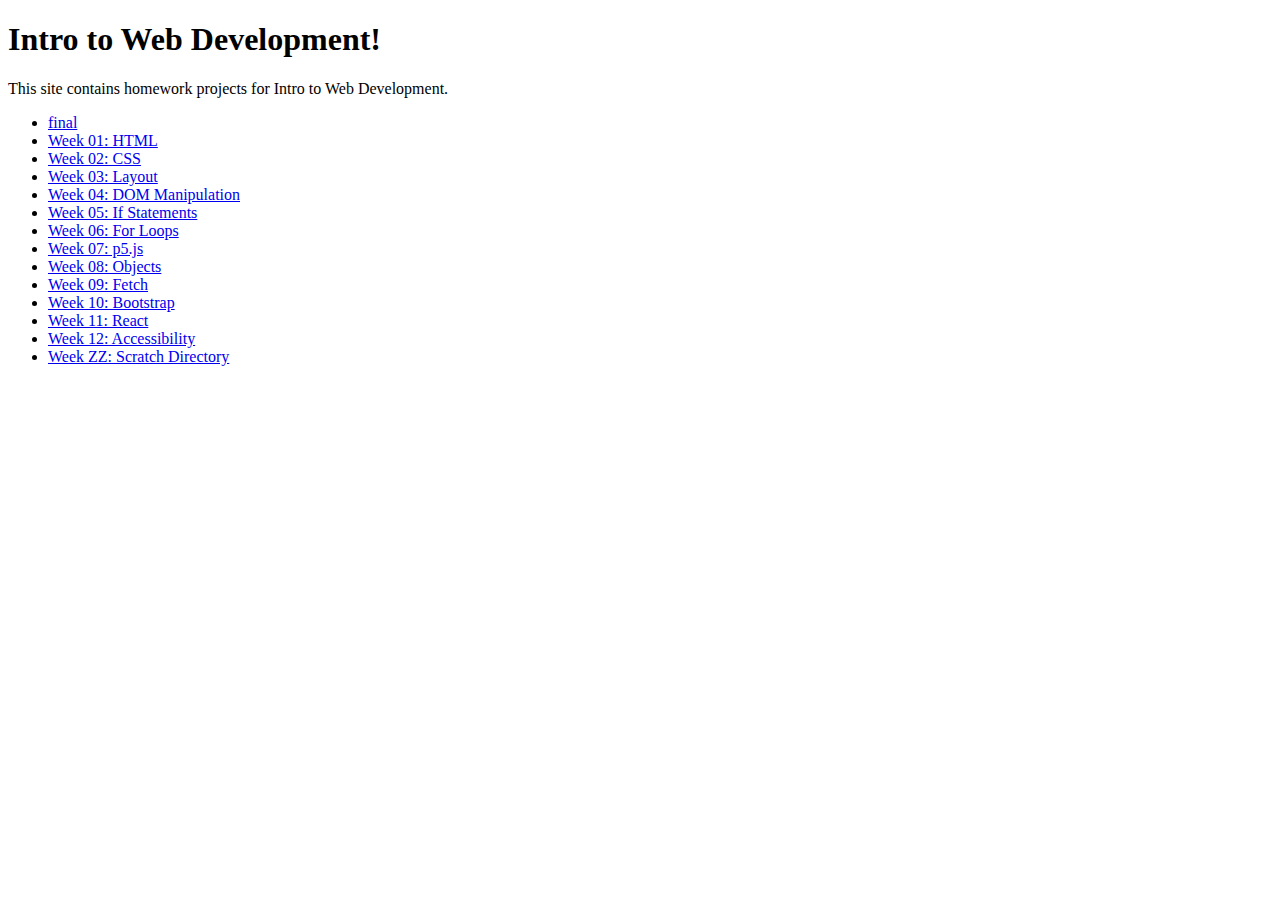
<file: index.html>
<!DOCTYPE html>
<html>
  <head>
    <title>Intro to Web Development</title>
  </head>
  <body>
    <h1>Intro to Web Development!</h1>
    <p>This site contains homework projects for Intro to Web Development.</p>
    <ul>
      <li><a href="final/index.html">final</a></li>
      <li><a href="week-01-html/index.html">Week 01: HTML</a></li>
      <li><a href="week-02-css/index.html">Week 02: CSS</a></li>
      <li><a href="week-03-layout/index.html">Week 03: Layout</a></li>
      <li><a href="week-04-dom-manipulation/index.html">Week 04: DOM Manipulation</a></li>
      <li><a href="week-05-if-statements/index.html">Week 05: If Statements</a></li>
      <li><a href="week-06-for-loops/index.html">Week 06: For Loops</a></li>
      <li><a href="week-07-p5js/index.html">Week 07: p5.js</a></li>
      <li><a href="week-08-objects/index.html">Week 08: Objects</a></li>
      <li><a href="week-09-fetch/index.html">Week 09: Fetch</a></li>
      <li><a href="week-10-bootstrap/index.html">Week 10: Bootstrap</a></li>
      <li><a href="week-11-react/index.html">Week 11: React</a></li>
      <li><a href="week-12-accessibility/README.md">Week 12: Accessibility</a></li>
      <li><a href="week-zz-scratch/index.html">Week ZZ: Scratch Directory</a></li>
    </ul>
  </body>
</html>
</file>
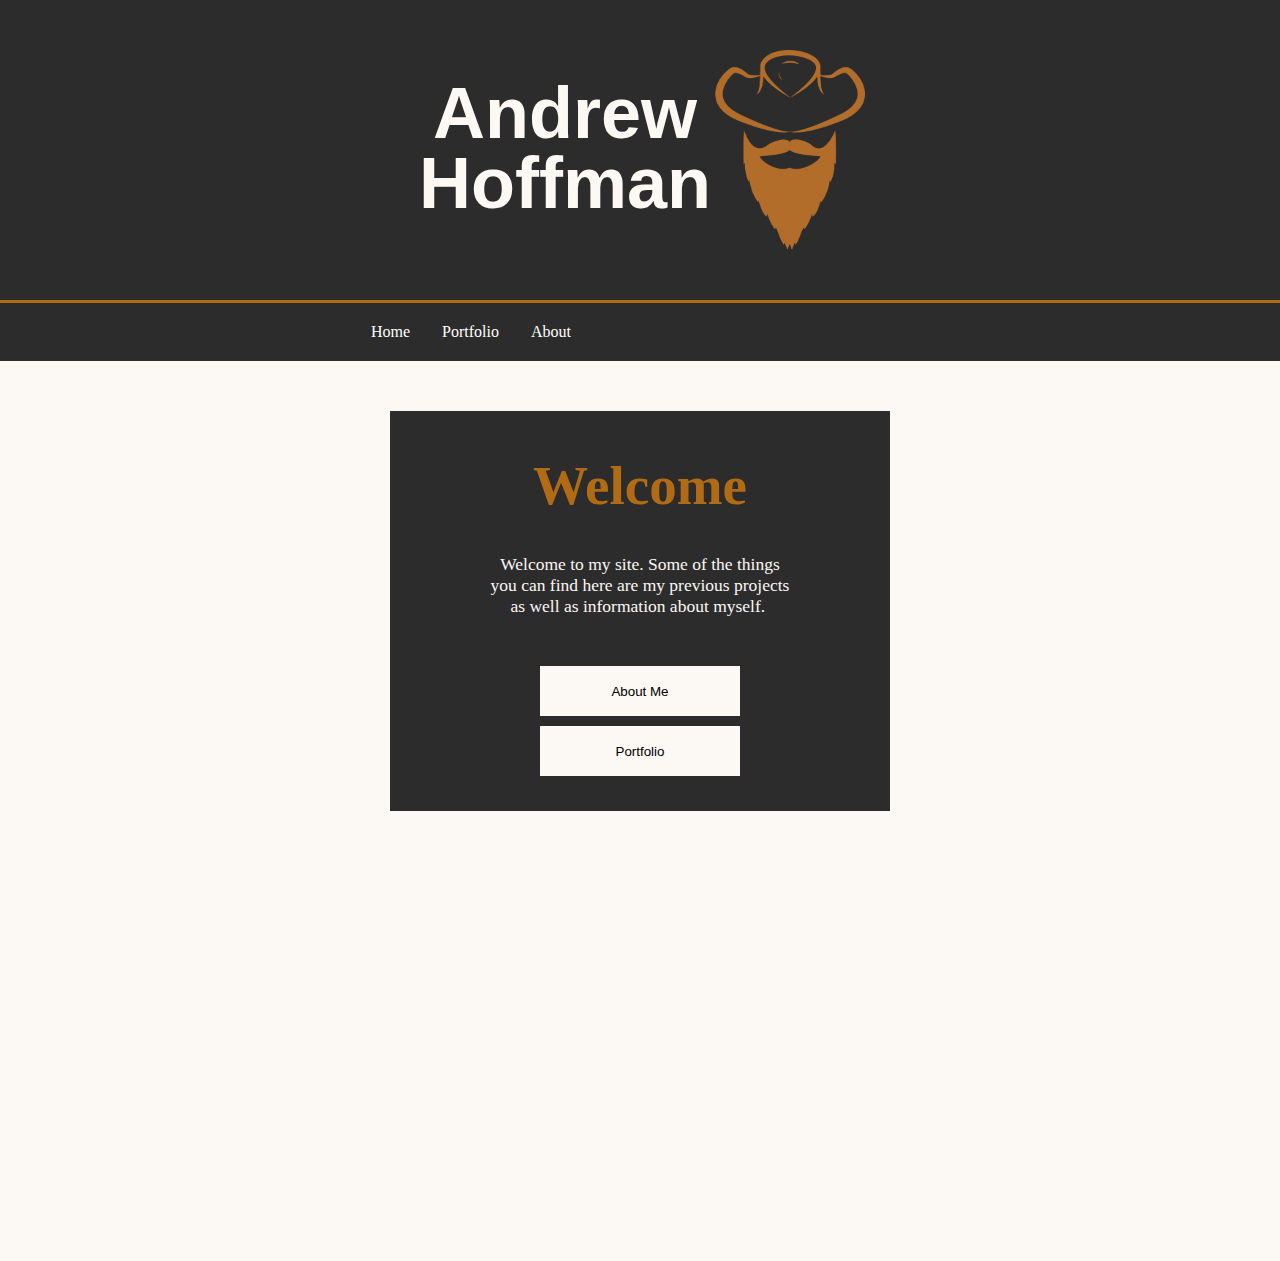
<file: final/index.html>
<html>
<head>
<link rel="stylesheet" href="style.css">

</head>



<body>

<div class="header">
    <div class="content">
      <div id="title">
        <h1>Andrew Hoffman</h1>
        </div>
        <div id="logocontainer">
          <img id="logo"src="images/logo.png" alt="Personal Logo">
          </div>
    </div>
</div>

<ul>
<li><a href="index.html">Home</a></li>
<li><a href="portfolio.html">Portfolio</a></li>
<li><a href="about.html">About</a></li>

</ul>


<div class="body">

<div class="welcome">
  <h2>Welcome</h2>
  <div id="welcometext">
    <p>Welcome to my site. Some of the things you can find here are my previous projects as well as information about myself. 
  </p>

  </div>

  <button class="button button1" type="button" onclick="location.href='about.html' ">
    About Me
  </button>
  <button class="button button2" type="button" onclick="location.href='portfolio.html' ">
    Portfolio
  </button>
</div>

</div>

</body>
</html>
</file>
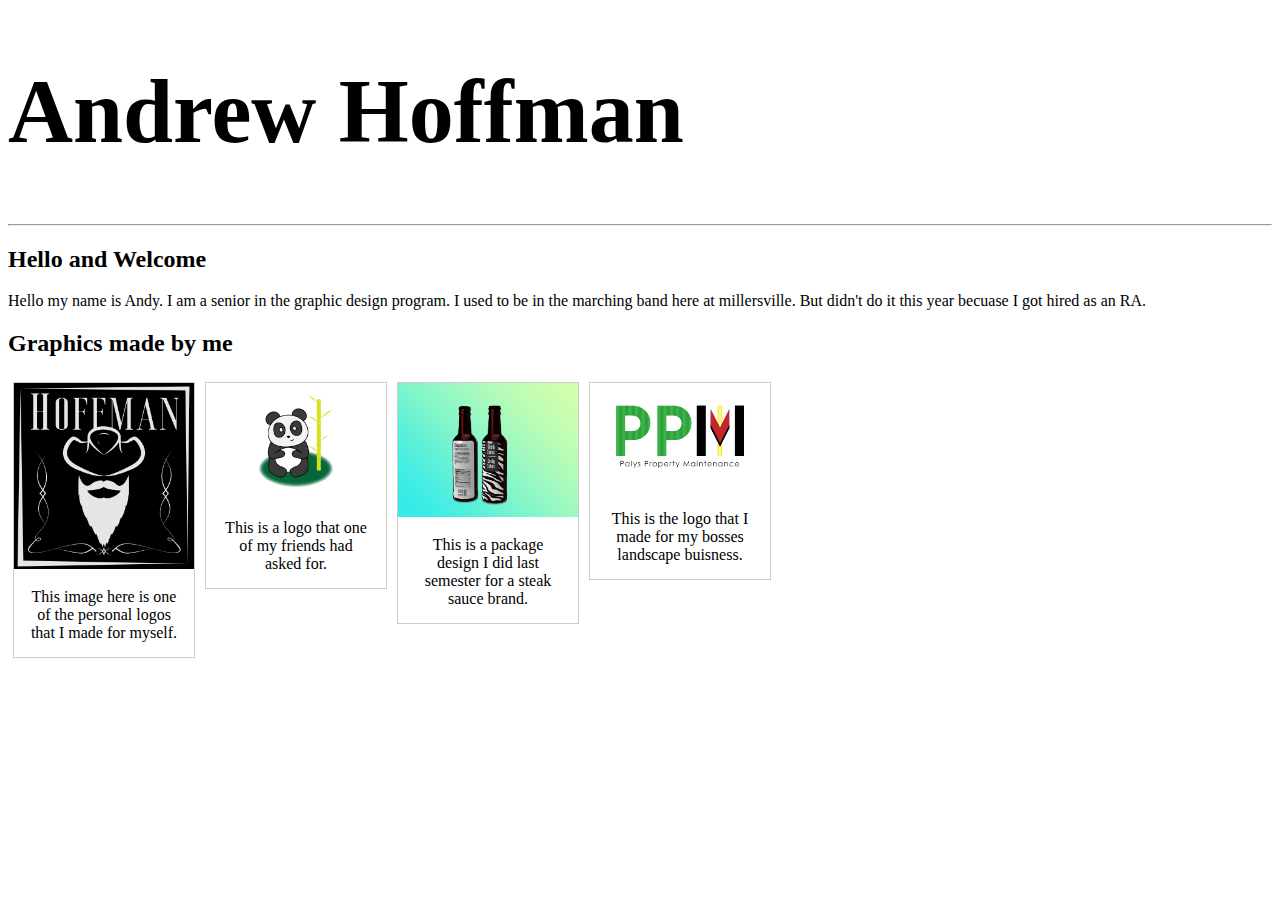
<file: week-01-html/index.html>
<!DOCTYPE html>
<html>
  <head>
    <style>
div.gallery {
  margin: 5px;
  border: 1px solid #ccc;
  float: left;
  width: 180px;
}

div.gallery:hover {
  border: 1px solid #777;
}

div.gallery img {
  width: 100%;
  height: auto;
}

div.desc {
  padding: 15px;
  text-align: center;
}
</style>
    <title style="font-family: Impact ;">Andrew Hoffman</title>
  </head>
  <body>
    <h1 style="font-family: Impact ;
               font-size: 90px;">Andrew Hoffman</h1>
               <hr>
    <h2 style="font-family: Roboto thin;">Hello and Welcome</h2>
    <p>Hello my name is Andy. I am a senior in the graphic design program. I used to be in the marching band here at millersville. But didn't do it this year becuase I got hired as an RA. </p>
 <h2 style="font-family: Roboto thin;">Graphics made by me</h2>
<div class="gallery">
  <a target="_blank" href="my-logo.png">
    <img src="images/my-logo.png" alt="Cowboy hat and beard" width="600" height="400">
  </a>
  <div class="desc">This image here is one of the personal logos that I made for myself.</div>
</div>

<div class="gallery">
  <a target="_blank" href="Panda3.png">
    <img src="images/Panda3.png" alt="Panda sitting" width="600" height="400">
  </a>
  <div class="desc">This is a logo that one of my friends had asked for.</div>
</div>

<div class="gallery">
  <a target="_blank" href="steaksauce.png">
    <img src="images/steaksauce.png" alt="Bottle of steak sauce" width="600" height="400">
  </a>
  <div class="desc">This is a package design I did last semester for a steak sauce brand.</div>
</div>

<div class="gallery">
  <a target="_blank" href="TimsNewLogo.jpg">
    <img src="images/TimsNewLogo.jpg" alt="Lawn care logo" width="600" height="400">
  </a>
  <div class="desc">This is the logo that I made for my bosses landscape buisness. </div>
</div>

  </body>
</html>
</file>
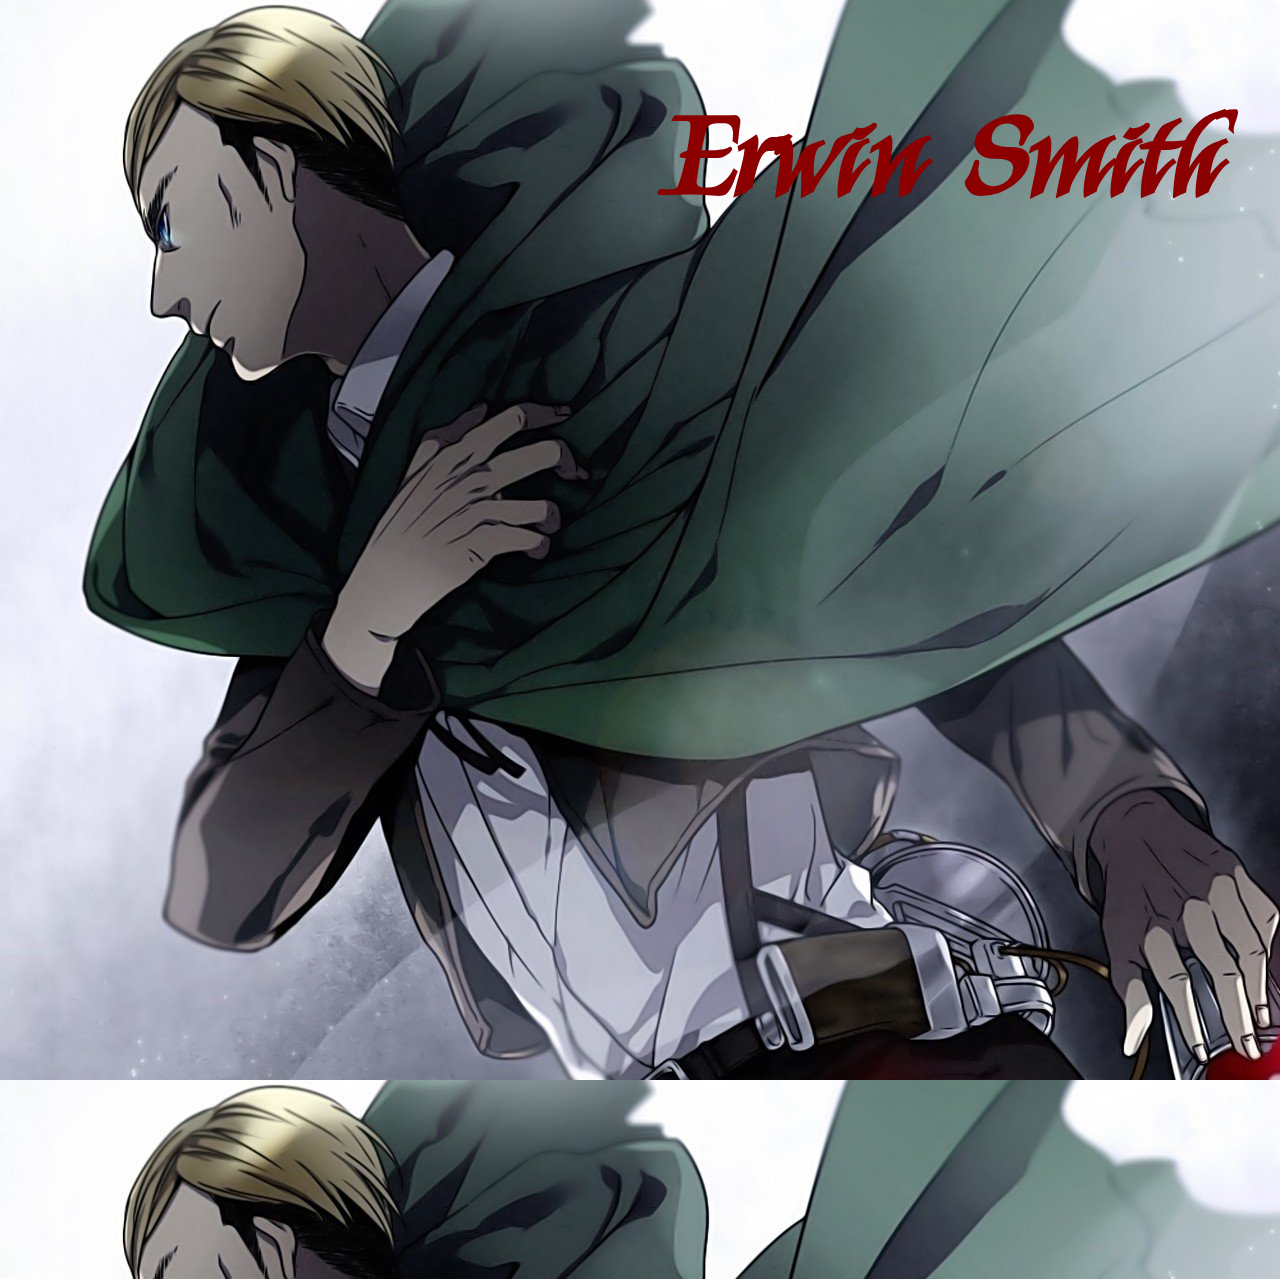
<file: week-02-css/index.html>
<!DOCTYPE html>
<html>
  <head>
    <title>Erwin Smith</title>
    <link rel="preconnect" href="https://fonts.googleapis.com">
<link rel="preconnect" href="https://fonts.gstatic.com" crossorigin>
<link href="https://fonts.googleapis.com/css2?family=Kings&display=swap" rel="stylesheet">
    <link rel="stylesheet" type="text/css" href="styles.css">
  </head>
  <body style="background-image: url('images/erwin1.jpg');">
  <iframe src="audio/speech.mp3" allow="autoplay" style="display:none" id="iframeAudio">
</iframe> 
<h1>Erwin Smith</h1>

<div id="scroll-container">
  <div id="scroll-text">
    Everything you thought had meaning<br>
    Every hope dream or moment of happiness<br>
None of it matters as you lie bleeding out on the battlefield. <br>
None of it changes what a speeding rock does to a body. <br>
<u>We all <b>die</b></u><br>
But does that mean our lives are meaningless. <br>
Does that mean that there was no point in our being born<br>
Would you say that of our slain comrades<br>
What about their lives <br>
Were they meaningless <br>
<p style="font-size: 60px;">They were not!</p>
Their memory serves as an example to us all<br>
The courageous fallen<br>
The anguished fallen<br>
Their lives have meaning because we the living refuse to forget them<br>
And as we ride to certain death we trust our successors to do the same for us <br>
Because my soldiers do not buckle or <br>
yield when faced with the cruelty of this world<br>
My soldiers push forward!<br>
My soldiers scream out!<br>
My soldiers
<p style="color: red; font-size: 80px; margin-top: 5px;">Rage!</p>
  <div>
</div>

  </body>
</html>
</file>
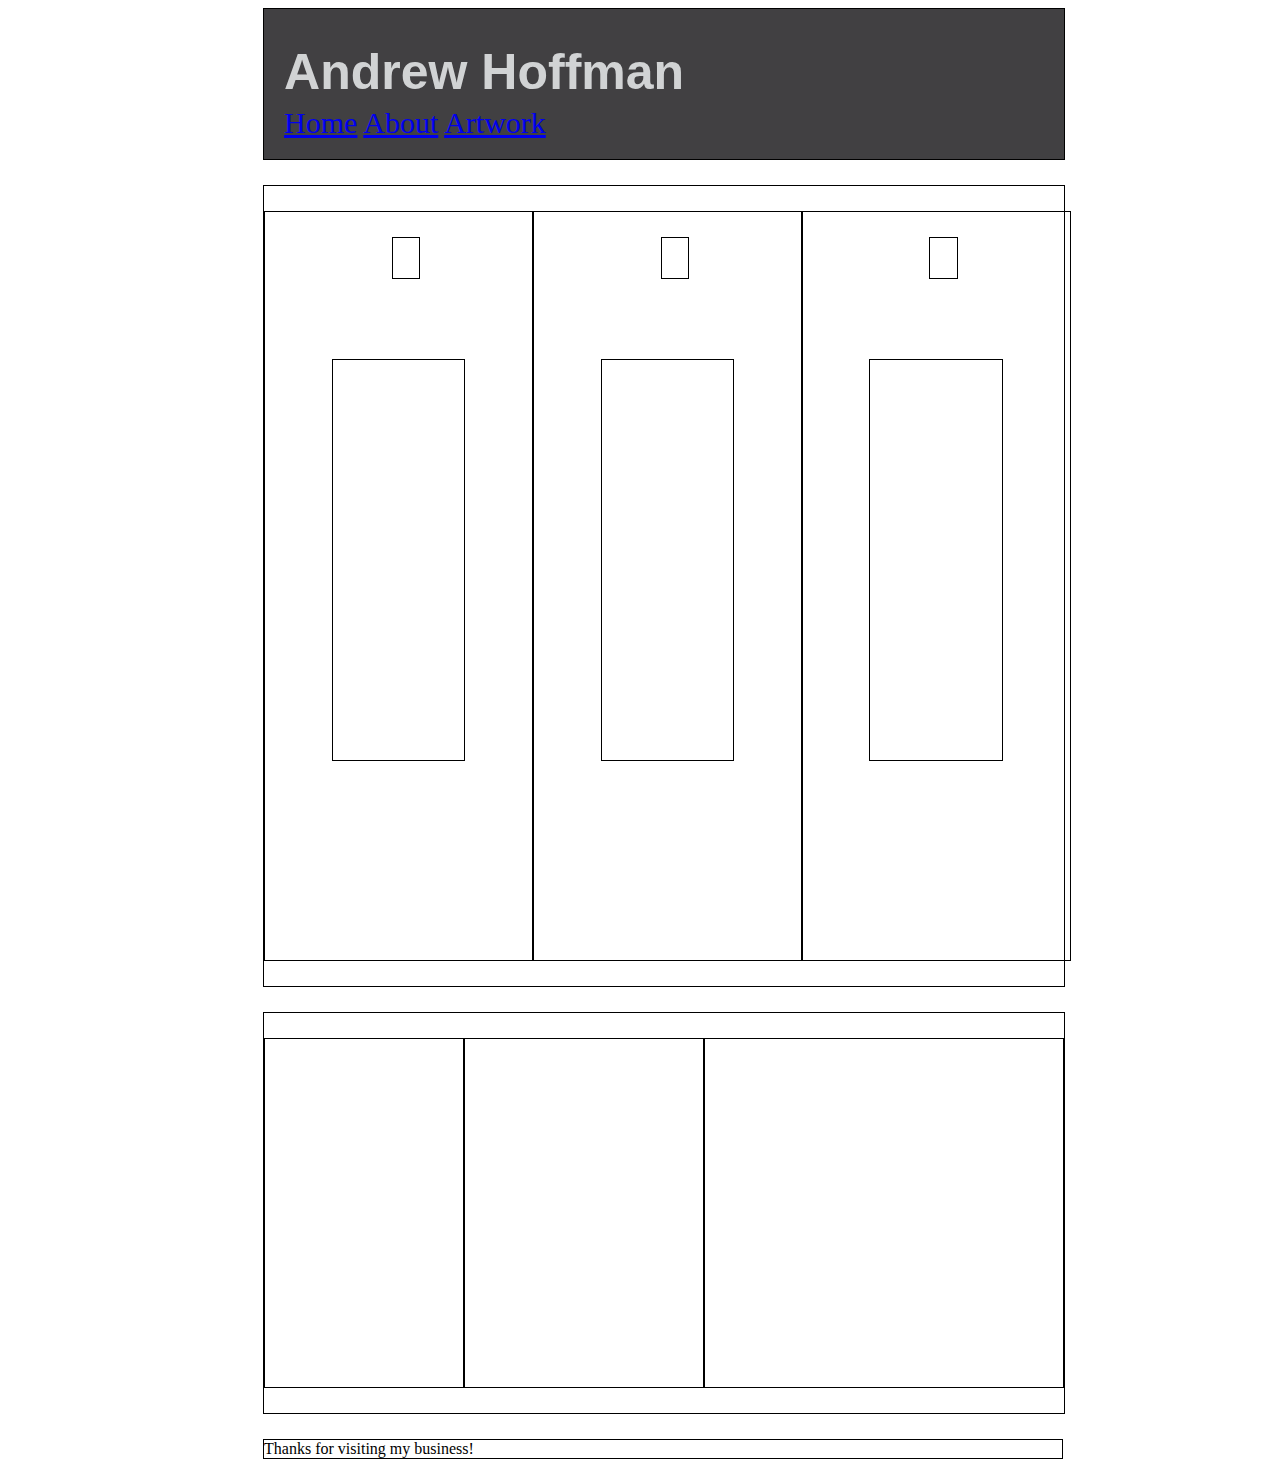
<file: week-03-layout/index.html>
<!DOCTYPE html>
<html>
  <head>
    <title>Home</title>
    <link rel="stylesheet" type="text/css" href="styles.css">
  </head>
  <body>
    <div class="head">
      <h1>Andrew Hoffman</h1>
    <nav>
      <a href="index.html">Home</a>
      <a href="#about">About</a>
      <a href="#products">Artwork</a>
    </nav>
    </div>
   
    
  <div class="group2">
    <div class="textgroup">
    <div class="logo1"></div>
    <div class="paragraph1"></div>
    </div>

    <div class="textgroup">
      <div class="logo2"></div>
    <div class="paragraph2"></div>
    
    </div>

    <div class="textgroup">
      <div class="logo3"></div> 
    <div class="paragraph3"></div>
       
    </div>
    </div>
    <div class="group1">
    
    <div class="box1"></div>
    <div class="box2"></div>
    <div class="box3"></div>
  
    
    </div>
    <footer>
      Thanks for visiting my business!
    </footer>

  </body>
</html>
</file>
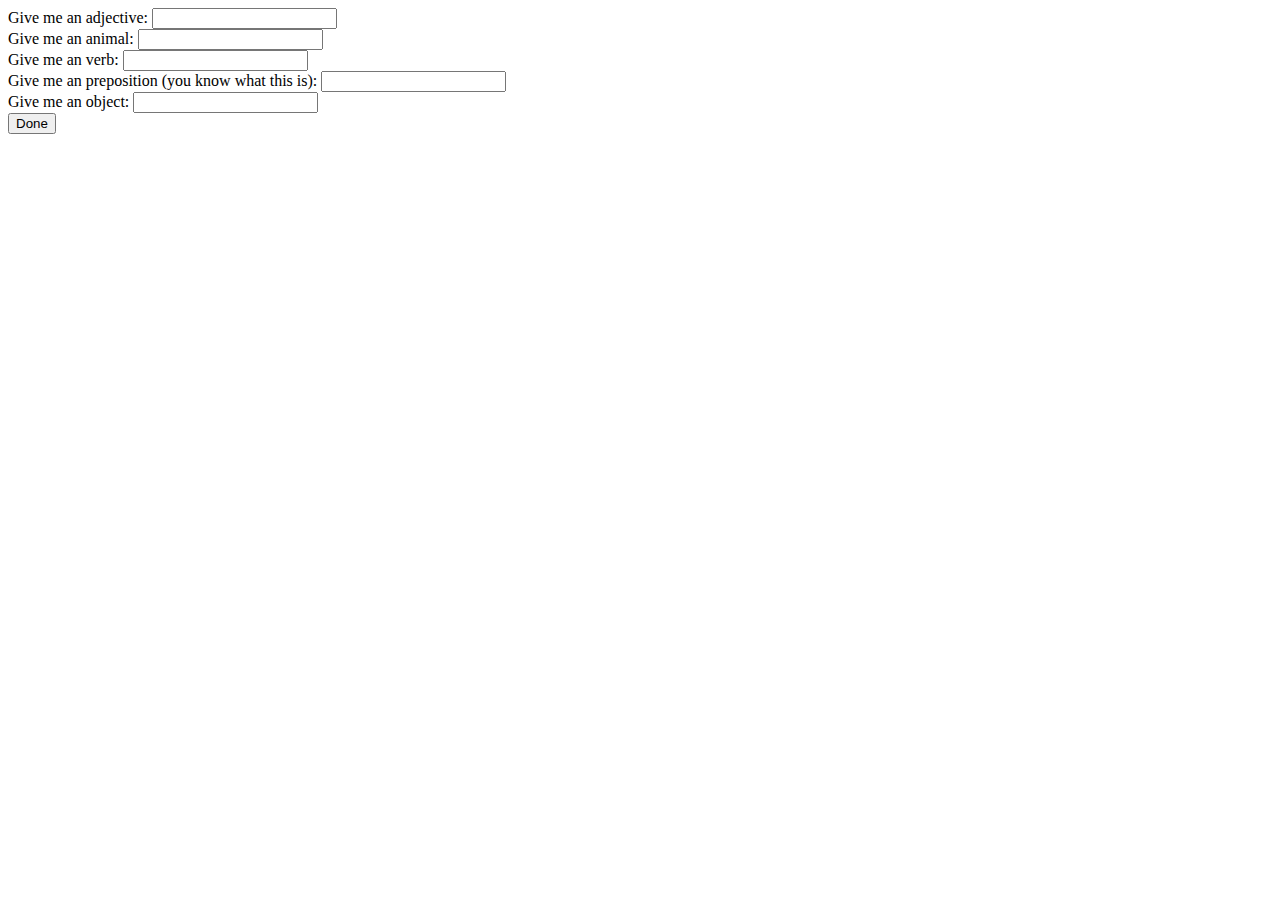
<file: week-04-dom-manipulation/index.html>
<!DOCTYPE html>
<html>
  <head>
    <title>Home</title>
    <link rel="stylesheet" type="text/css" href="styles.css">
    <script src="script.js"></script>
  </head>
  <body>
    <div id="inputs">
      <div>Give me an adjective: <input id="adjective-one-input" /></div>
       <div>Give me an animal: <input id="animal-one-input" /></div>
        <div>Give me an verb: <input id="verb-one-input" /></div>
        <div>Give me an preposition (you know what this is): <input id="preposition-one-input" /></div>
         <div>Give me an object: <input id="object-one-input" /></div>
         
      <button onclick="fillOutputs();">Done</button>
    </div>
    <div id="output">
      The <span id="adjective-one-output"></span> <span id="animal-one-output"></span> <span id="verb-one-output"></span> <span id="preposition-one-output"></span> the <span id="object-one-output"></span>.
    </div>
    
    
  </body>
</html>
</file>
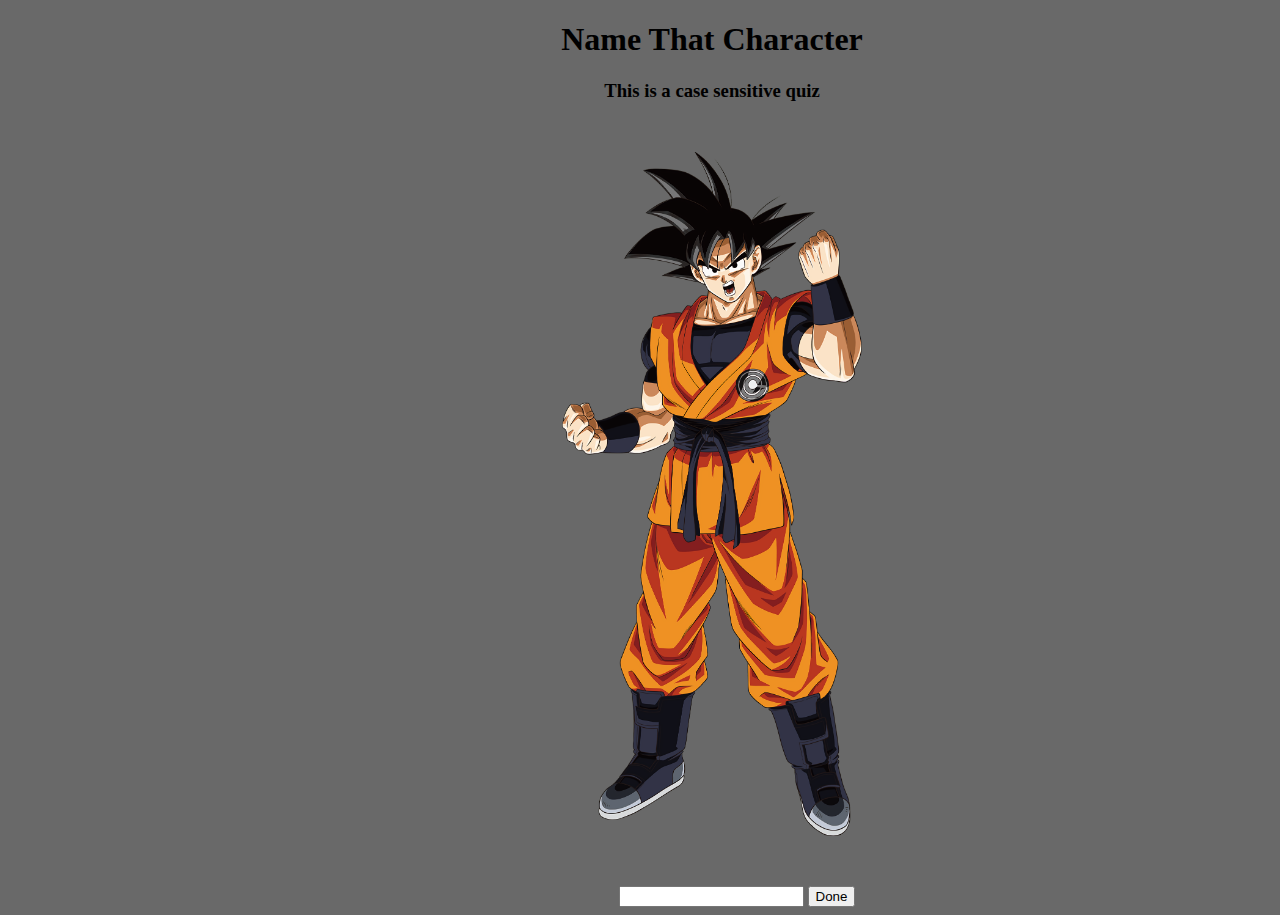
<file: week-05-if-statements/index.html>
<!DOCTYPE html>
<html>
  <head>
    <title>Quiz</title>
    <link rel="stylesheet" type="text/css" href="styles.css">
    <script src="script.js"></script>
  </head>
  <body>
    <h1>Name That Character</h1>
    <h3>This is a case sensitive quiz</h3>

      <div id="question-one">
      
      <div class="box"><img src="images/Goku.png"></div>
      <input id="answer-one-input" />
      <button onclick="submitAnswerOne();">Done</button>
      
    </div>
    

      <div id="question-two">
      
      <div class="box"><img src="images/Luffy.png"></div>
      <input id="answer-two-input" />
      <button onclick="submitAnswerTwo();">Done</button>
      
    </div>

    <div id="question-three">
      
      <div class="box"><img src="images/Natsu.png"></div>
      <input id="answer-three-input" />
      <button onclick="submitAnswerThree();">Done</button>
      
    </div>

    <div id="question-four">
      
      <div class="box"><img src="images/Ichigo.png"></div>
      <input id="answer-four-input" />
      <button onclick="submitAnswerFour();">Done</button>
      
    </div>

    <div id="done">
      <p>Thank you for taking my quiz!</p>
    </div>

  </body>
</html>
</file>
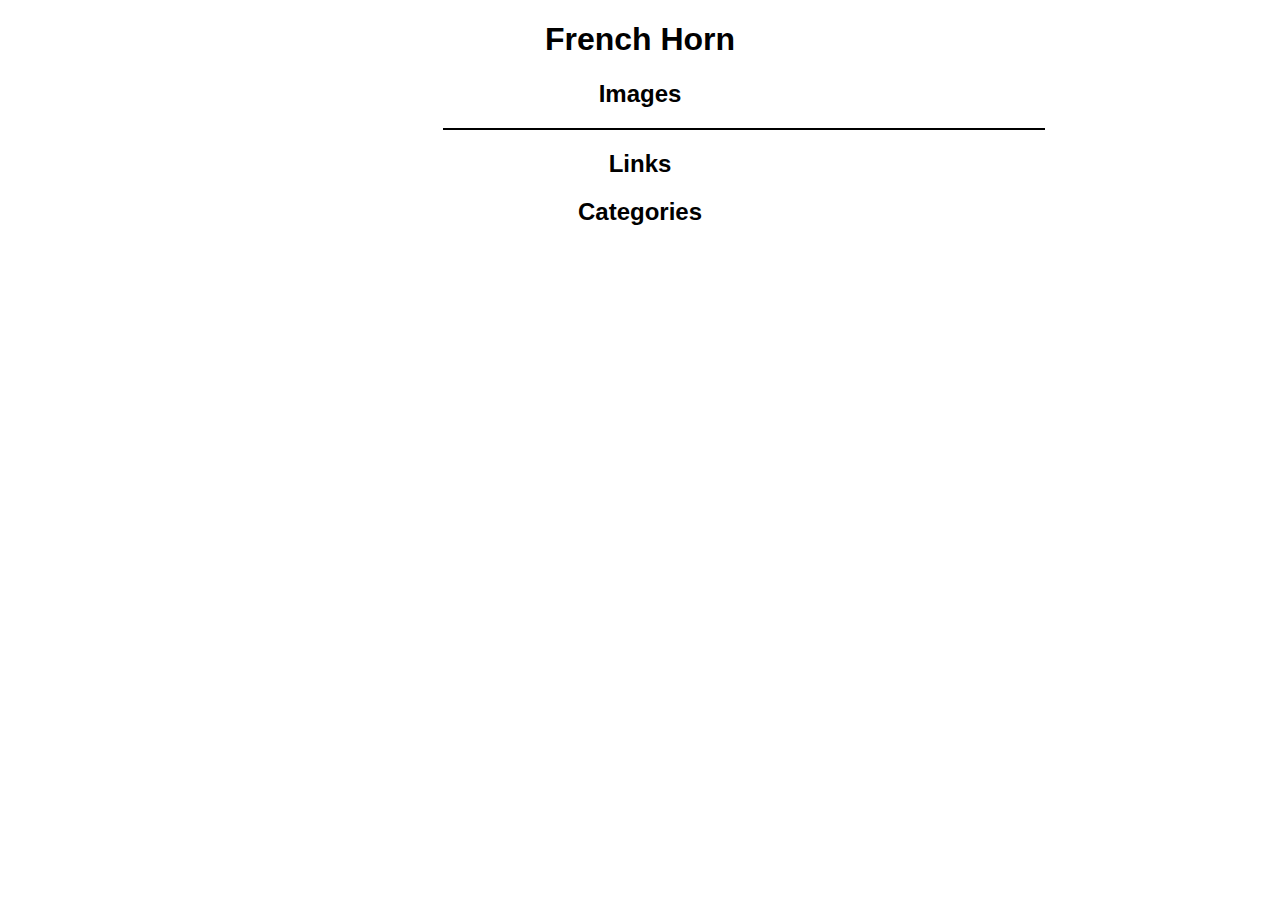
<file: week-09-fetch/index.html>
<!DOCTYPE html>
<html>
  <head>
    <title>Wikipedia</title>
    <link rel="stylesheet" type="text/css" href="styles.css">
    <script src="script.js"></script>
  </head>
  <body onload="loadContent();">
    <h1>French Horn</h1>

    <h2>Images</h2>
    <div id="images"></div>

    <h2>Links</h2>
    <ul id="links"></ul>

        <h2>Categories</h2>
    <ul id="categories"></ul>

  </body>
</html>
</file>
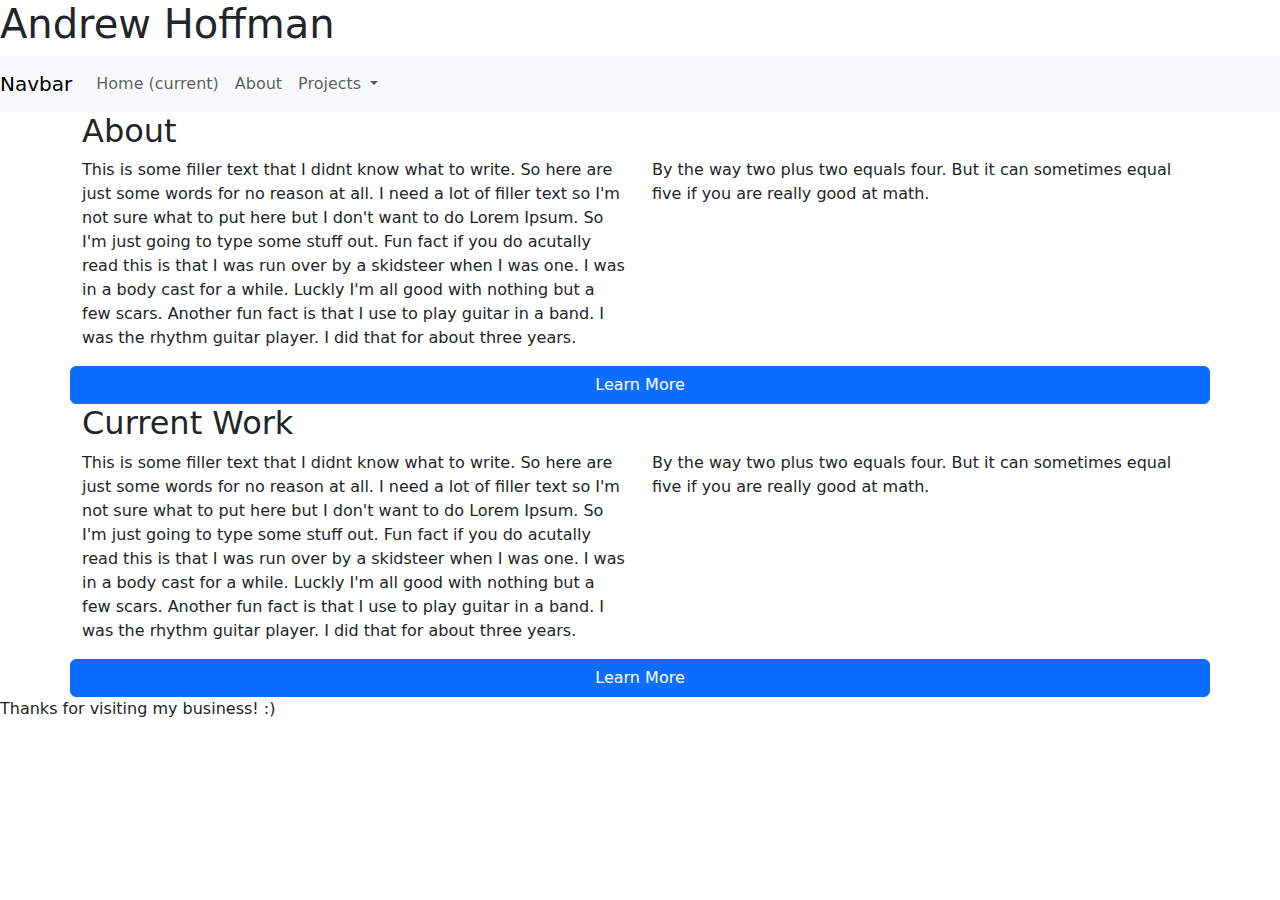
<file: week-10-bootstrap/index.html>
<html><head>
    <title>Home</title>
    <link href="https://cdn.jsdelivr.net/npm/bootstrap@5.1.3/dist/css/bootstrap.min.css" rel="stylesheet">
    <script src="https://cdn.jsdelivr.net/npm/bootstrap@5.1.3/dist/js/bootstrap.bundle.min.js"></script>
  </head>
  <body>
    <div class="head">
      <h1>Andrew Hoffman</h1>
      <nav class="navbar navbar-expand-lg navbar-light bg-light">
    <a class="navbar-brand" href="#">Navbar</a>
    <button class="navbar-toggler" type="button" data-toggle="collapse" data-target="#navbarSupportedContent" aria-controls="navbarSupportedContent" aria-expanded="false" aria-label="Toggle navigation">
      <span class="navbar-toggler-icon"></span>
    </button>

    <div class="collapse navbar-collapse" id="navbarSupportedContent">
      <ul class="navbar-nav mr-auto">
        <li class="nav-item active">
          <a class="nav-link" href="#">Home <span class="sr-only">(current)</span></a>
        </li>
        <li class="nav-item">
          <a class="nav-link" href="#">About</a>
        </li>
        <li class="nav-item dropdown">
          <a class="nav-link dropdown-toggle" href="#" id="navbarDropdown" role="button" data-toggle="dropdown" aria-haspopup="true" aria-expanded="false">
            Projects
          </a>
          <div class="dropdown-menu" aria-labelledby="navbarDropdown">
            <a class="dropdown-item" href="#">Personal Logo</a>
            <a class="dropdown-item" href="#">Painting</a>
            <div class="dropdown-divider"></div>
            <a class="dropdown-item" href="#">Drawings</a>
          </div>
        </li>

      </ul>

    </div>
  </nav>
    </div>


  <div class="container">
    <div class="row">
    <div class="logo1"></div>
    <h2>About</h2>
    <div class="col"><p>This is some filler text that I didnt know what to write.
      So here are just some words for no reason at all. I need a lot of filler text so I'm not sure what to put here but I don't want to do Lorem Ipsum.
    So I'm just going to type some stuff out. Fun fact if you do acutally read this is that I was run over by a skidsteer when I was one.
    I was in a body cast for a while. Luckly I'm all good with nothing but a few scars. Another fun fact is that I use to play guitar in a band.
    I was the rhythm guitar player. I did that for about three years. </p> </div>
      <div class="col"> <p>By the way two plus two equals four.
      But it can sometimes equal five if you are really good at math.</p></div>
      <button type="button" class="btn btn-primary">Learn More</button>
    </div>

    <div class="textgroup">
      <div class="logo2"></div>
    <div class="paragraph2"></div>

    </div>

    <div class="textgroup">
      <div class="logo3"></div>
    <div class="paragraph3"></div>

    </div>
    </div>


    <div class="container">
      <div class="row">
      <div class="logo1"></div>
      <h2>Current Work</h2>
      <div class="col"><p>This is some filler text that I didnt know what to write.
        So here are just some words for no reason at all. I need a lot of filler text so I'm not sure what to put here but I don't want to do Lorem Ipsum.
      So I'm just going to type some stuff out. Fun fact if you do acutally read this is that I was run over by a skidsteer when I was one.
      I was in a body cast for a while. Luckly I'm all good with nothing but a few scars. Another fun fact is that I use to play guitar in a band.
      I was the rhythm guitar player. I did that for about three years. </p> </div>
        <div class="col"> <p>By the way two plus two equals four.
        But it can sometimes equal five if you are really good at math.</p></div>
        <button type="button" class="btn btn-primary">Learn More</button>
      </div>

      <div class="textgroup">
        <div class="logo2"></div>
      <div class="paragraph2"></div>

      </div>

      <div class="textgroup">
        <div class="logo3"></div>
      <div class="paragraph3"></div>

      </div>
      </div>
    <div class="group1">

    <div class="box1"></div>
    <div class="box2"></div>
    <div class="box3"></div>


    </div>
    <footer>
      Thanks for visiting my business! :)
    </footer>


</body></html>
</file>
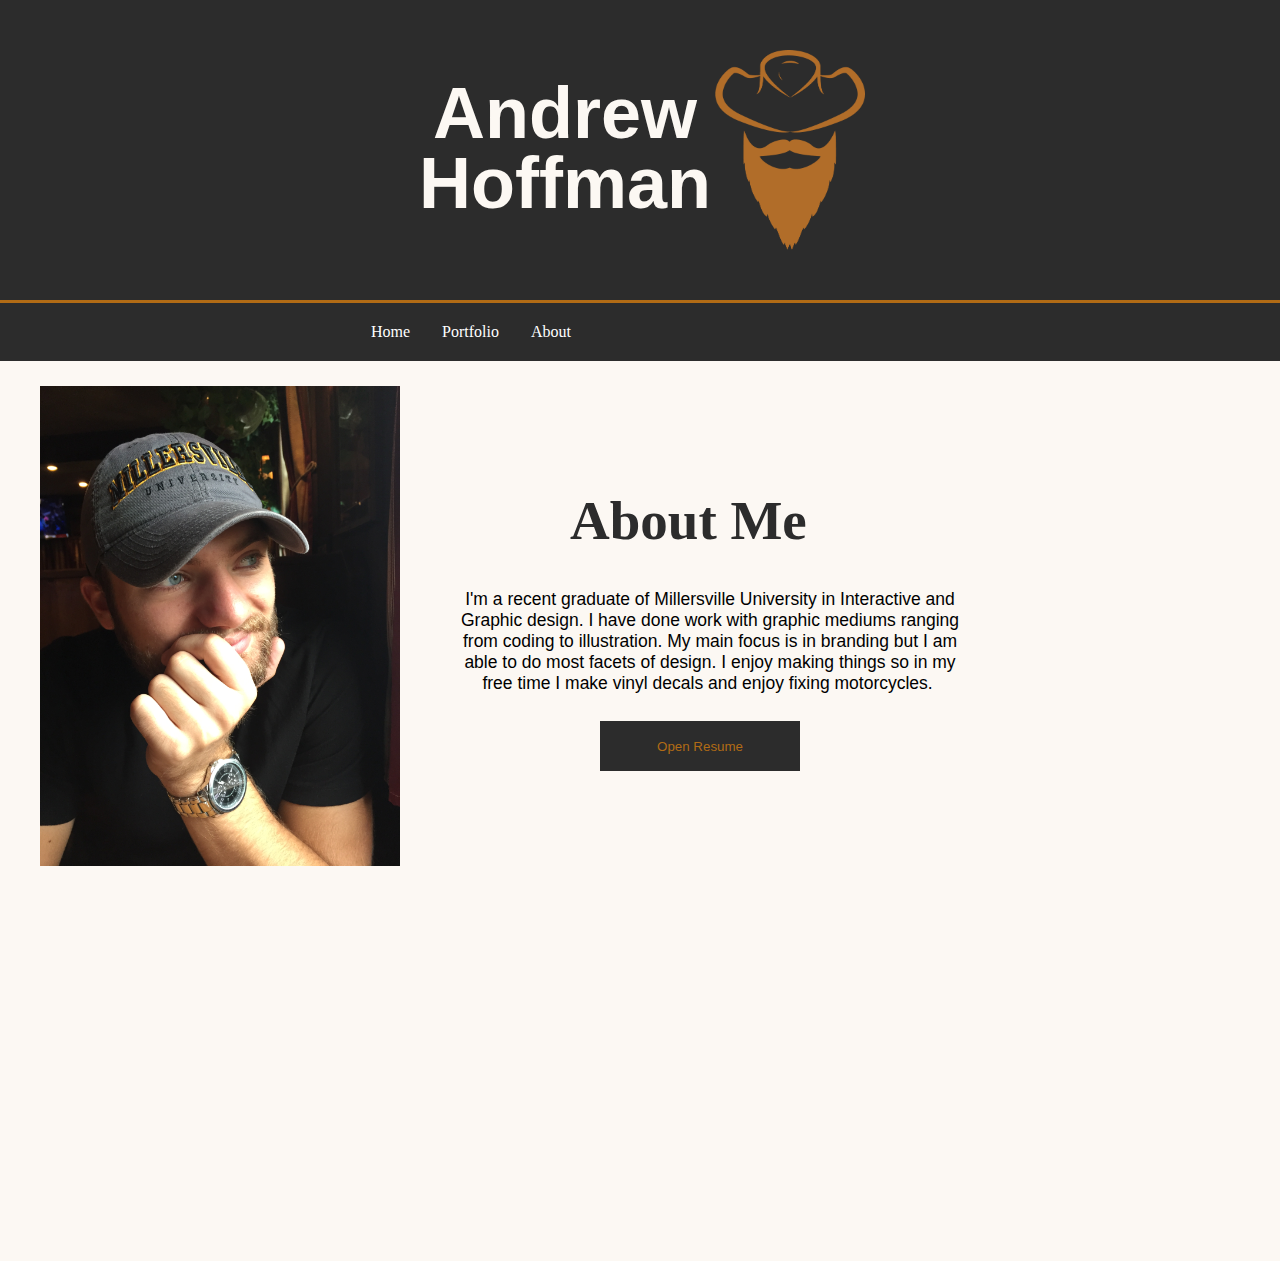
<file: final/about.html>
<html>
<head>
<link rel="stylesheet" href="style.css">

</head>



<body>

<div class="header">
    <div class="content">
      <div id="title">
        <h1>Andrew Hoffman</h1>
        </div>
        <div id="logocontainer">
          <img id="logo"src="images/logo.png" alt="Personal Logo">
          </div>
    </div>
</div>

<ul>
<li><a href="index.html">Home</a></li>
<li><a href="portfolio.html">Portfolio</a></li>
<li><a href="about.html">About</a></li>

</ul>

<div class="body">
  <img id="me" src="images/me.jpeg">
  <h2 id="about"style="color: #2c2c2c">About Me</h2>

  <div class="about">
    <p style="font-family: 'Montserrat', sans-serif;"> I'm a recent graduate of Millersville University in Interactive and Graphic design.
      I have done work with graphic mediums ranging from coding to illustration.
      My main focus is in branding but I am able to do most facets of design.
      I enjoy making things so in my free time I make vinyl decals and enjoy fixing motorcycles. 
  </div>
  <button class="button button3" type="button" onclick=" location.href='images/resume.pdf'">
    Open Resume
  </button>

</div>

</body>
</html>
</file>
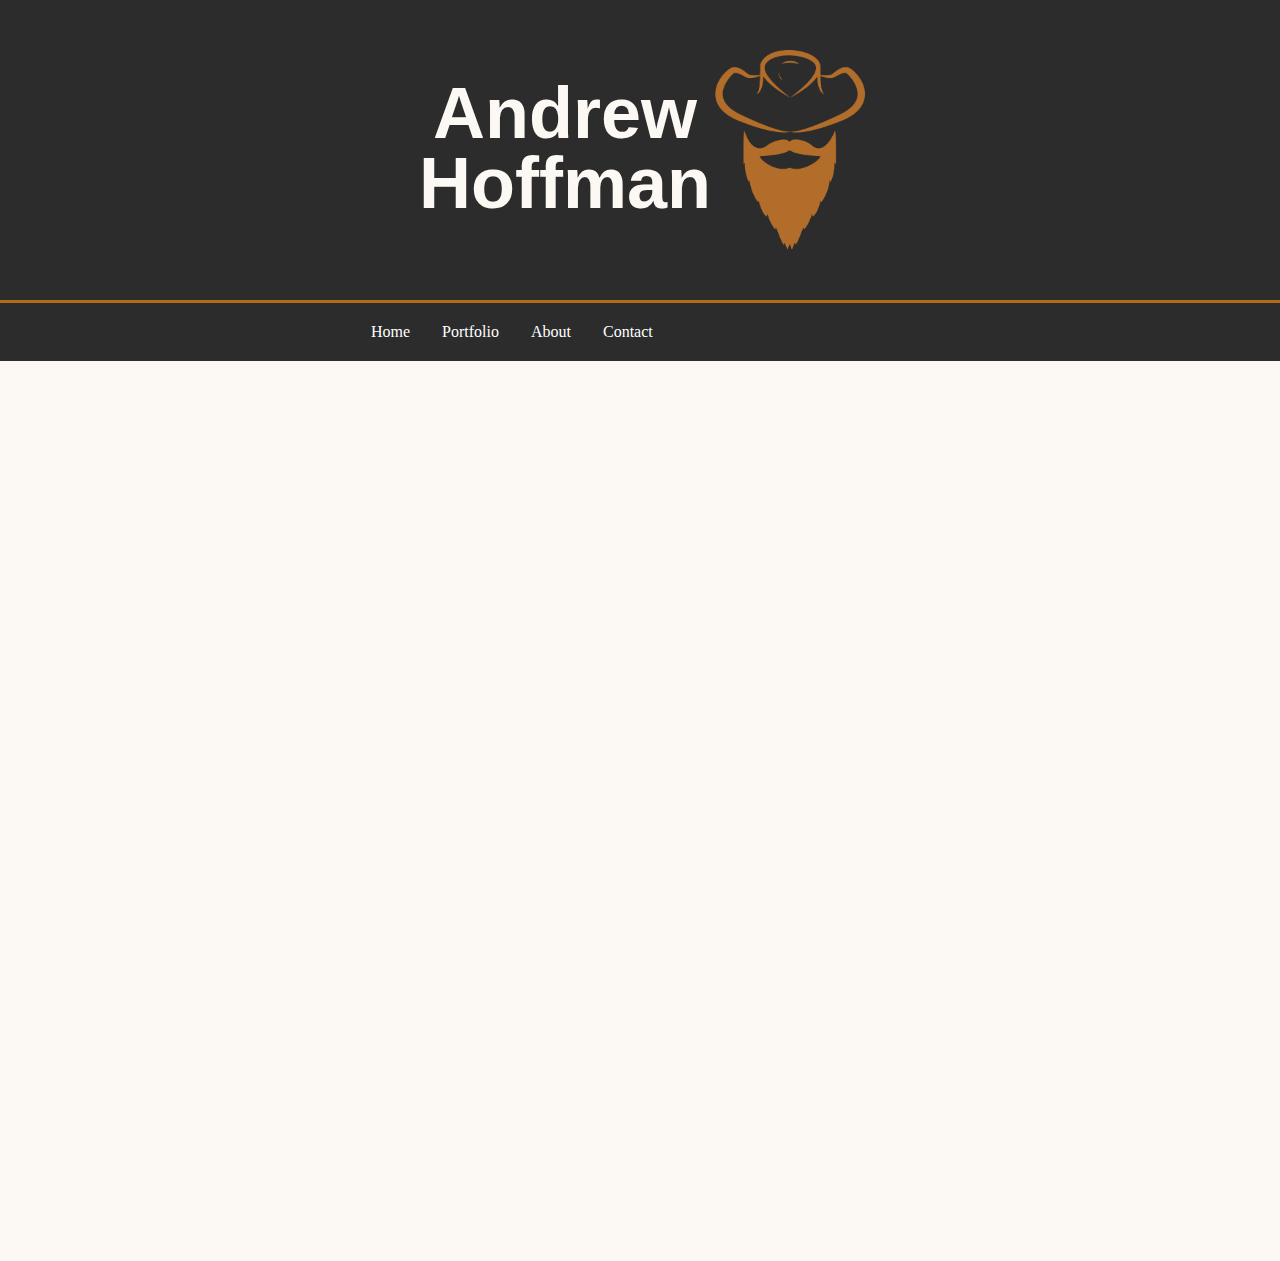
<file: final/contact.html>
<html>
<head>
<link rel="stylesheet" href="style.css">

</head>



<body>

<div class="header">
    <div class="content">
      <div id="title">
        <h1>Andrew Hoffman</h1>
        </div>
        <div id="logocontainer">
          <img id="logo"src="images/logo.png" alt="Personal Logo">
          </div>
    </div>
</div>

<ul>
<li><a href="index.html">Home</a></li>
<li><a href="portfolio.html">Portfolio</a></li>
<li><a href="about.html">About</a></li>
<li><a href="contact.html">Contact</a></li>
</ul>


<div class="body">


</div>

</body>
</html>
</file>
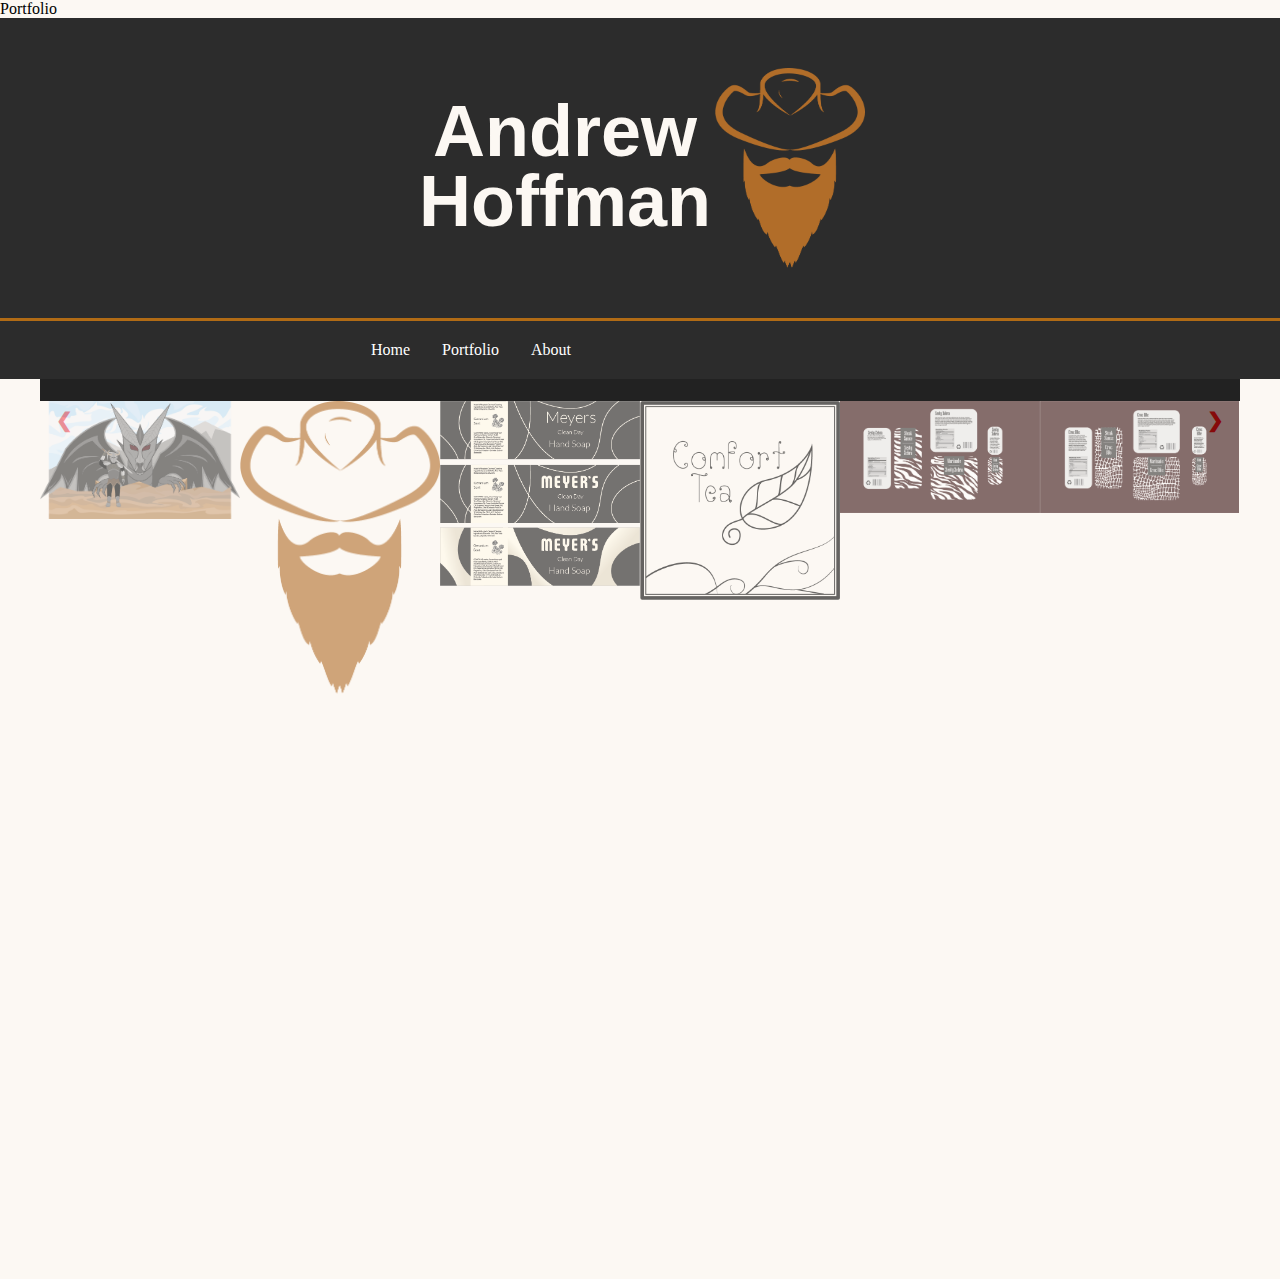
<file: final/portfolio.html>
<html>
<head>
 <header>Portfolio</header>
<link rel="stylesheet" href="style.css">
<script src="image.js"></script>
</head>

<body>

<div class="header">
    <div class="content">
      <div id="title">
        <h1>Andrew Hoffman</h1>
        </div>
        <div id="logocontainer">
          <img id="logo"src="images/logo.png" alt="Personal Logo">
          </div>
    </div>
</div>

<ul>
<li><a href="index.html">Home</a></li>
<li><a href="portfolio.html">Portfolio</a></li>
<li><a href="about.html">About</a></li>

</ul>


<div class="body">
  <div class="container">

    <!-- Full-width images with number text -->
    <div class="mySlides">
      <div class="numbertext">1 / 6</div>
        <img src="images/hero.png" style="padding-left: 100px;">
    </div>

    <div class="mySlides">
      <div class="numbertext">2 / 6</div>
        <img src="images/logo.png" style="padding-left: 400px; " >
    </div>

    <div class="mySlides">
      <div class="numbertext">3 / 6</div>
        <img src="images/meyer.png" style="padding-left: 250px;">
    </div>

    <div class="mySlides">
      <div class="numbertext">4 / 6</div>
        <img src="images/type.png" style="padding-left: 300px;">
    </div>

    <div class="mySlides">
      <div class="numbertext">5 / 6</div>
        <img src="images/zebra.png" style="padding-left: 70px;">
    </div>

    <div class="mySlides">
      <div class="numbertext">6 / 6</div>
        <img src="images/croc.png" style="padding-left: 70px;">
    </div>

    <!-- Next and previous buttons -->
    <a class="prev" onclick="plusSlides(-1)">&#10094;</a>
    <a class="next" onclick="plusSlides(1)">&#10095;</a>

    <!-- Image text -->
    <div class="caption-container">
      <p id="caption"></p>
    </div>

    <!-- Thumbnail images -->
    <div class="row">
      <div class="column">
        <img class="demo cursor" src="images/hero.png" style="width:100%" onclick="currentSlide(1)" alt="Hero">
      </div>
      <div class="column">
        <img class="demo cursor" src="images/logo.png" style="width:100%" onclick="currentSlide(2)" alt="Personal Logo">
      </div>
      <div class="column">
        <img class="demo cursor" src="images/meyer.png" style="width:100%" onclick="currentSlide(3)" alt="Meyers Redesign">
      </div>
      <div class="column">
        <img class="demo cursor" src="images/type.png" style="width:100%" onclick="currentSlide(4)" alt="Typeface">
      </div>
      <div class="column">
        <img class="demo cursor" src="images/zebra.png" style="width:100%" onclick="currentSlide(5)" alt="Zebra Sauce">
      </div>
      <div class="column">
        <img class="demo cursor" src="images/croc.png" style="width:100%" onclick="currentSlide(6)" alt="Croc Sauce">
      </div>
    </div>
  </div>

</div>

</body>
</html>
</file>
<file: final/style.css>
body{
  width: 100%;
  margin: auto;
  background-color: #FCF8F3;

}
 #me {
  width: 30%;
  float: left;
  margin-left: 0;
  margin-top: 25px;
  background-color: ;

  }
#about {
   margin-left: 170px;
   margin-top: 125px;
   float: left;
   }
.header{
background-color: #2c2c2c;
width: 100%;
height: 300px;
}

.content{
background-color: ;
width: 1200px;
height: 100%;
margin: auto;
}

#title{
  background-color: ;
  width: 300px;
  height: 200px;
  margin-left: 375px;
  margin-top: 50px;
  float: left;
  text-align: center;
}
#logocontainer{
  background-color: ;
  width: 150px;
  height: 200px;
  margin-top: 50px;
  float: left;


}
#logo{
  background-color: ;
  width: 150px;
  height: 200px;
  margin-top: px;
  float: left;


}
#welcometext{
  background-color: ;
  width: 300px;
  height: 100px;
  margin-left:100px;
  float: left;
  color: #FCF8F3;


}
.body{
background-color: #FCF8F3;
width: 1200px;
height: 100%;
margin: auto;
}

.welcome{
width: 500px;
height: 400px;
background-color: #2c2c2c;
margin-left: 350px;
margin-top: 50px;
margin-bottom: 25px;
float: left;
text-align: center;
}
.button{
  width: 200px;
  height: 50px;
  background-color: green;
  border: 0px;

}
.button1{
  width: 200px;
  height: 50px;
  background-color: #fcf8f3;
  float: left;
  margin-top: 30px;
  margin-left: 150px;
}
.button1:hover{
  color: #2c2c2c;
  background-color: #B16B15;

}
.button2{
  width: 200px;
  height: 50px;
  background-color: #fcf8f3;
  float: left;
  margin-top: 10px;
  margin-left: 150px;
}
.button2:hover{
  color: #2c2c2c;
  background-color: #B16B15;

}
.button3{
  width: 200px;
  height: 50px;
  background-color: #2c2c2c;
  color: #B16B15;
  float: left;
  margin-top: 10px;
  margin-left: 200px;
}
.button3:hover{
  color: #2c2c2c;
  background-color: #B16B15;

}

.about{
  width: 500px;
  margin-left: 60px;
  background-color: ;
  text-align: center;
  float: left;
}

h1{
  margin-top: 28px;
  margin-bottom: 0px;
  font-size: 72px;
  line-height: 70px;
  color: #fcf8f3;
  font-family: 'Montserrat', sans-serif;
}
h2{
  margin-top: 40px;
  margin-bottom: 15px;
  font-size: 55px;
  line-height: 70px;
  color: #B16B15;
  font-family: 'Playfair Display', serif;
}
p{
  font-size: 17.5px;

}

ul {
  list-style-type: none;
  margin: auto;

  padding: 0;
  padding-left: 355px;
  overflow: hidden;
  background-color: #2c2c2c;
  border-top: solid;
  border-color: #B16B15;


}

li {
  float: left;
  margin: auto;


}

li a {
  display: block;
  color: white;
  text-align: center;
  padding: 20px 16px;
  text-decoration: none;

}

/* Change the link color to #111 (black) on hover */
li a:hover {
  background-color: #111;
  color: #B16B15;
}

* {
  box-sizing: border-box;
}

/* Position the image container (needed to position the left and right arrows) */
.container {
  position: relative;

}

/* Hide the images by default */
.mySlides {
  display: none;

}

/* Add a pointer when hovering over the thumbnail images */
.cursor {
  cursor: pointer;
}

/* Next & previous buttons */
.prev,
.next {
  cursor: pointer;
  position: absolute;
  top: 20%;
  width: auto;
  padding: 16px;
  margin-top: -50px;
  color: red;
  font-weight: bold;
  font-size: 20px;
  border-radius: 0 3px 3px 0;
  user-select: none;
  -webkit-user-select: none;
}

/* Position the "next button" to the right */
.next {
  right: 0;
  border-radius: 3px 0 0 3px;
}

/* On hover, add a black background color with a little bit see-through */
.prev:hover,
.next:hover {
  background-color: rgba(0, 0, 0, 0.8);
}

/* Number text (1/3 etc) */
.numbertext {
  color: #2c2c2c;
  font-size: 12px;
  padding: 8px 12px;
  position: absolute;
  top: 0;
}

/* Container for image text */
.caption-container {
  text-align: center;
  background-color: #222;
  padding: 2px 16px;
  color: white;
}

.row:after {
  content: "";
  display: table;
  clear: both;
}

/* Six columns side by side */
.column {
  float: left;
  width: 16.66%;
}

/* Add a transparency effect for thumnbail images */
.demo {
  opacity: 0.6;
}

.active,
.demo:hover {
  opacity: 1;
}
</file>
<file: week-02-css/styles.css>
/* Element selector that gives every p element a monospace font. */
p {
  font-family: 'Kings', cursive;
  font-size: 60px;
}
h1{
  font-family: 'Kings', cursive;
  font-size: 120px;
  float: top;
  margin-left: 650px;
  color: darkred;


}
/* Class selector that gives elements with this class a big bold style. */
.big {
  font-size: large;
  font-weight: bold;
}

/* ID selector that gives the element with this ID a red style. */
#boldly {
  color: red;
}

#scroll-container {
  border: px solid black;
  border-radius: 5px;
  height: 500px;
  width: 1050px;
  overflow: hidden;
  margin: 450px;
  margin-top: 50px;
}

#scroll-text {
  height: 100%;
  text-align: center;
  font-size: 40px;
  color: gold;
  font-family: 'Kings', cursive;
  
  /* animation properties */
  -moz-transform: translateY(100%);
  -webkit-transform: translateY(100%);
  transform: translateY(100%);
  
  -moz-animation: my-animation 79s linear ;
  -webkit-animation: my-animation 79s linear ;
  animation: my-animation 79s linear ;
}

/* for Firefox */
@-moz-keyframes my-animation {
  from { -moz-transform: translateY(100%); }
  to { -moz-transform: translateY(-250%); }
}

/* for Chrome */
@-webkit-keyframes my-animation {
  from { -webkit-transform: translateY(100%); }
  to { -webkit-transform: translateY(-250%); }
}

@keyframes my-animation {
  from {
    -moz-transform: translateY(100%);
    -webkit-transform: translateY(100%);
    transform: translateY(100%);
  }
  to {
    -moz-transform: translateY(-250%);
    -webkit-transform: translateY(-250%);
    transform: translateY(-250%);
  }
}
</file>
<file: week-03-layout/styles.css>
nav {
  margin-top: px;
  margin-left: 20px;
  font-size: 30px;
}

div {
  border: thin solid black;
  margin: 25px 0;
}

footer {
  border: thin solid black;
}
.group1{
  display: grid;
  grid-template-columns: 200px 2fr 3fr;
  height: 400px;
  width: 62.5vw;
}
.group2{
  display: flex;
  height: 800px;
  width: 62.5vw;
  flex-direction: row;
}
.head{
 width: 100%;
 background-color: #414042;
 height: 150px;
 margin-top: 0px;
}
body{
  width: 62.5vw;
  margin-left: 20.554984583761563vw;
}
h1{
margin-left: 20px;

font-family: futura-pt-bold, sans-serif;

font-weight: 700;

font-style: normal;
font-size: 50px;
margin-bottom: 5px;
color: #d1d3d4;
}

p{
  margin-left: 20px;
}
.paragraph1{
width: 10.277492291880781vw;
height: 400px;
margin-left:  5.208333333333333vw;
margin-right:  5.208333333333333vw;
margin-top: 80px;
}
.paragraph2{
  width: 10.277492291880781vw;
  height: 400px;
  margin-left:  5.208333333333333vw;
  margin-right:  5.208333333333333vw;
  margin-top: 80px;
}
.paragraph3{
   width: 10.277492291880781vw;
   height: 400px;
   margin-left:  5.208333333333333vw;
   margin-right:  5.208333333333333vw;
   margin-top: 80px;
}
.logo1{
width: 2.0833333333333335vw;
margin-left: 9.895833333333334vw;
height: 40px;

}
.logo2{
  width: 2.0833333333333335vw;
  height: 40px;
  margin-left: 9.895833333333334vw;
}
.logo3{
   width: 2.0833333333333335vw;
  margin-left: 9.895833333333334vw;
  height: 40px;
}
</file>
<file: week-04-dom-manipulation/styles.css>
#output {
  /* Output starts invisible */
  font-size: 72px;
  display: none;
}

#adjective-one-output {
  font-weight: bold;
}

#animal-one-output {
  font-weight: bold;
}
#verb-one-output {
  font-weight: bold;
}
#object-one-output {
  font-weight: bold;
}
#preposition-one-output {
  font-weight: bold;
}
</file>
<file: week-05-if-statements/styles.css>
#question-two {
margin-left: 50px;
  display: none;

}

#question-three {
  display: none;
  margin-left: 50px;
}

#question-four {
  display: none;
  margin-left: 50px;
}

#question-five {
  display: none;
  margin-left: 50px;
}


#done {
  display: none;
}
img{
  max-height: 100%;
  max-width: 100%;
  display: block;
  
}
.box{
 
  width: 300px;
 
  margin: 0px;
margin-bottom: 50px;
}
#question-one{
  margin-left: 50px;
  margin-top: 50px
}

body{
  width: 400px;
  background-color: dimgray;
  
  margin-left: 40%;
  text-align: center;
}
</file>
<file: week-09-fetch/styles.css>
#images {
  width: 600px;
  border: thin solid black;
  margin-left: 34vw;
}

#images img {
  width: 150px;
}

body{
  text-align: center;
  font-family: Futura,Trebuchet MS,Arial,sans-serif; 
}

a:link {
  color: black;
}

/* visited link */
a:visited {
  color: goldenrod;
}

/* mouse over link */
a:hover {
  color: White;
}

/* selected link */
a:active {
  color: blue;
}
</file>
